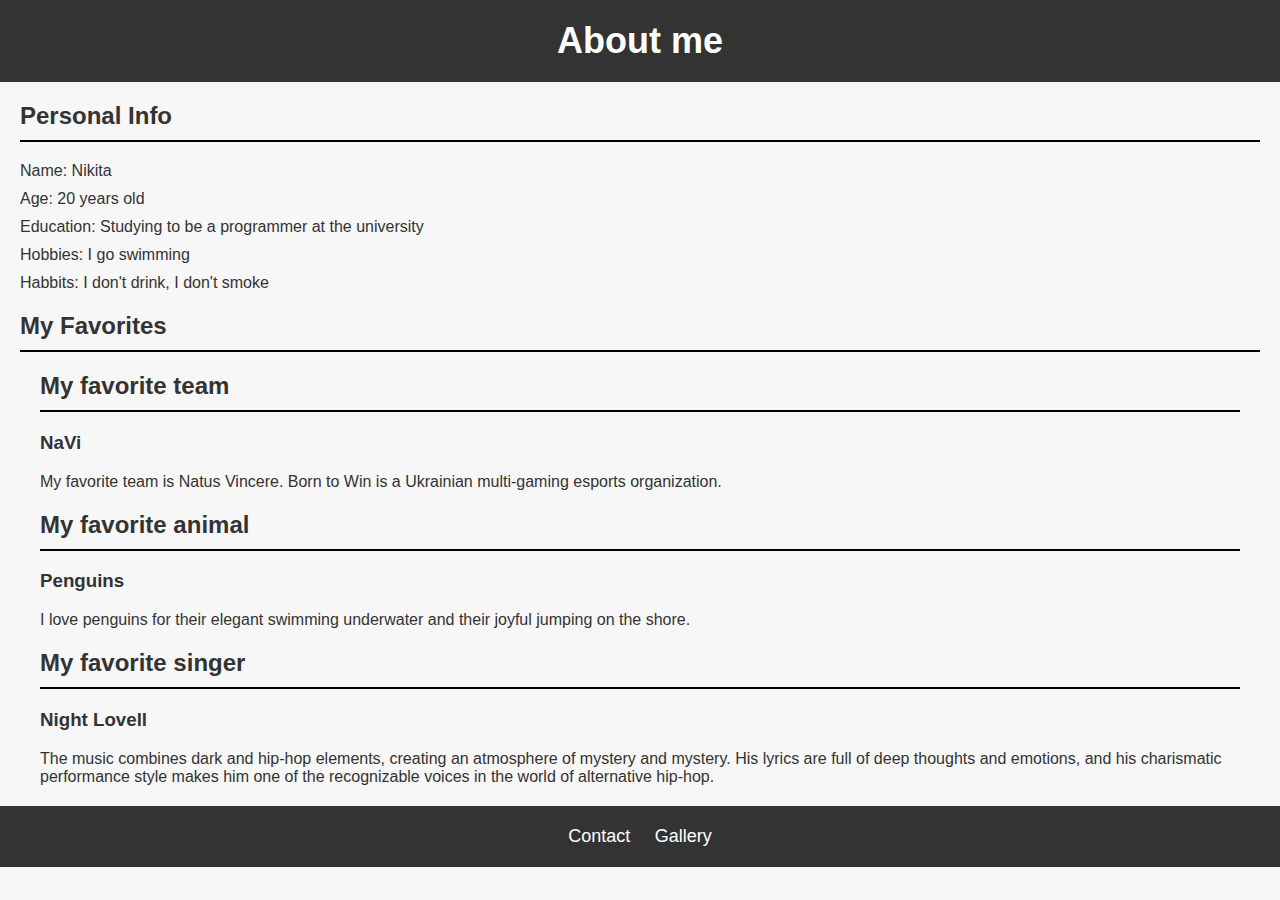
<file: index.html>
<!DOCTYPE html>
<html lang="en">
<head>
    <meta charset="UTF-8">
    <meta name="viewport" content="width=device-width, initial-scale=1.0">
    <title>About me</title>
    <link rel="stylesheet" href="./styles/style_about.css">
</head>
<body>
    <header>
        <h1>About me</h1>
    </header>

    <section class="personal-info">
        <h2>Personal Info</h2>
        <ul>
            <li>Name: Nikita</li>
            <li>Age: 20 years old</li>
            <li>Education: Studying to be a programmer at the university</li>
            <li>Hobbies: I go swimming</li>
            <li>Habbits: I don't drink, I don't smoke</li>
        </ul>
    </section>
    <section class="favorites">
        <h2>My Favorites</h2>
        <section class="favorite-item">
            <h2>My favorite team</h2>
            <h3>NaVi</h3>
            <p>My favorite team is Natus Vincere. Born to Win is a Ukrainian multi-gaming esports organization.</p>
        </section>
        
        <section class="favorite-item">
            <h2>My favorite animal</h2>
            <h3>Penguins</h1>
            <p>I love penguins for their elegant swimming underwater and their joyful jumping on the shore.</p>
        </section>

        <section class="favorite-item">
            <h2>My favorite singer</h2>
            <h3>Night Lovell</h3>
            <p>The music combines dark and hip-hop elements, creating an atmosphere of mystery and mystery. His lyrics are full of deep thoughts and emotions, and his charismatic performance style makes him one of the recognizable voices in the world of alternative hip-hop.</p>
        </section>
    </section>
    <footer>
        <nav>
            <a href="pages/contact.html">Contact</a>
            <a href="pages/gallery.html">Gallery</a>
        </nav>
    </footer>
</body>
</html>
</file>
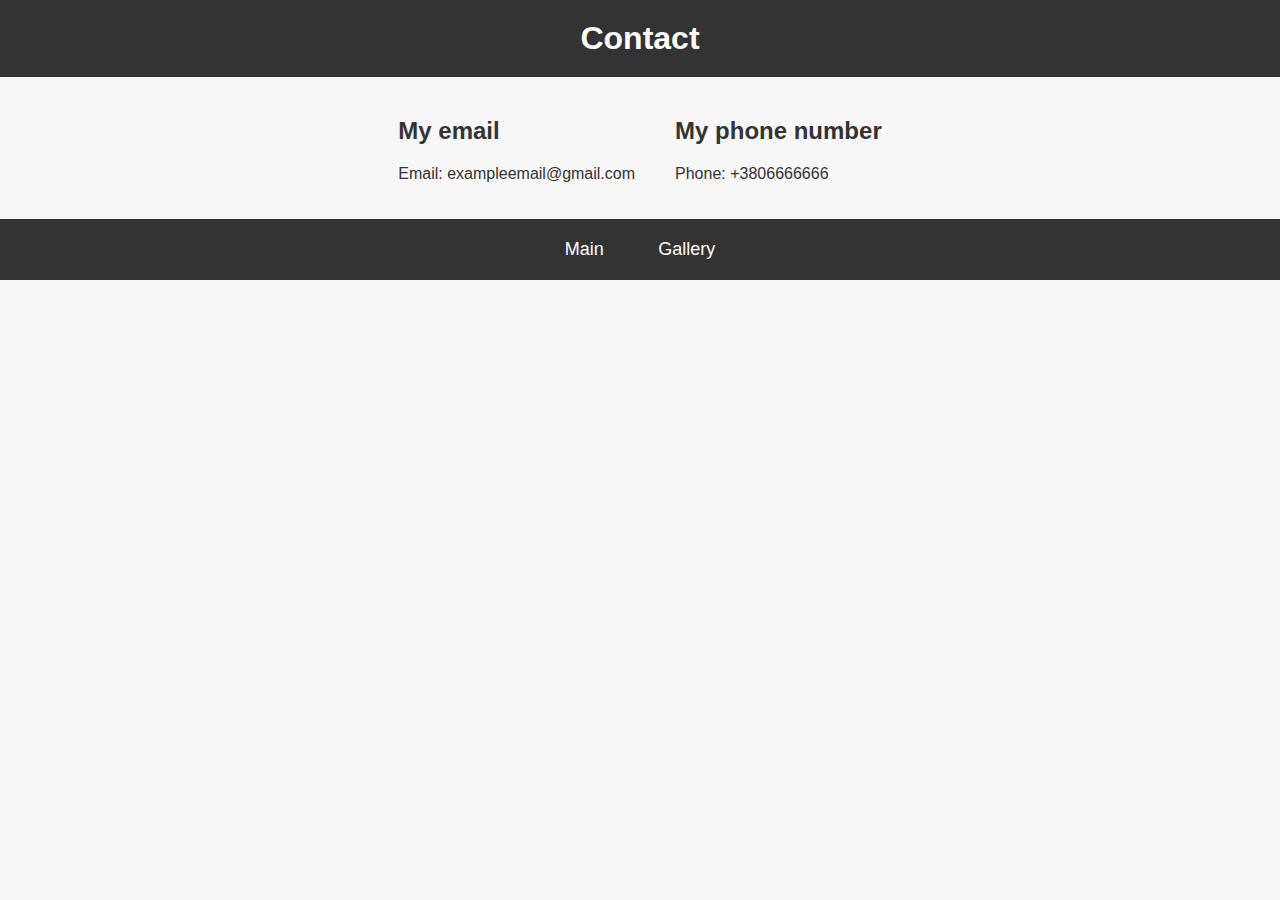
<file: pages/contact.html>
<!DOCTYPE html>
<html lang="en">
<head>
    <meta charset="UTF-8">
    <meta name="viewport" content="width=device-width, initial-scale=1.0">
    <title>Contact</title>
    <link rel="stylesheet" href="../styles/style_contact.css">
</head>
<body>
    <header>
        <h1>Contact</h1>
    </header>

    <section class="contact-info">
        <div>
            <h2>My email</h2>
            <p>Email: exampleemail@gmail.com</p>
        </div>
    
        <div>
            <h2>My phone number</h2>
            <p>Phone: +3806666666</p>
        </div>
    </section>

    <footer>
        <a href="../index.html" class="nav-link">Main</a>
        <a href="gallery.html" class="nav-link">Gallery</a>
    </footer>
</body>
</html>
</file>
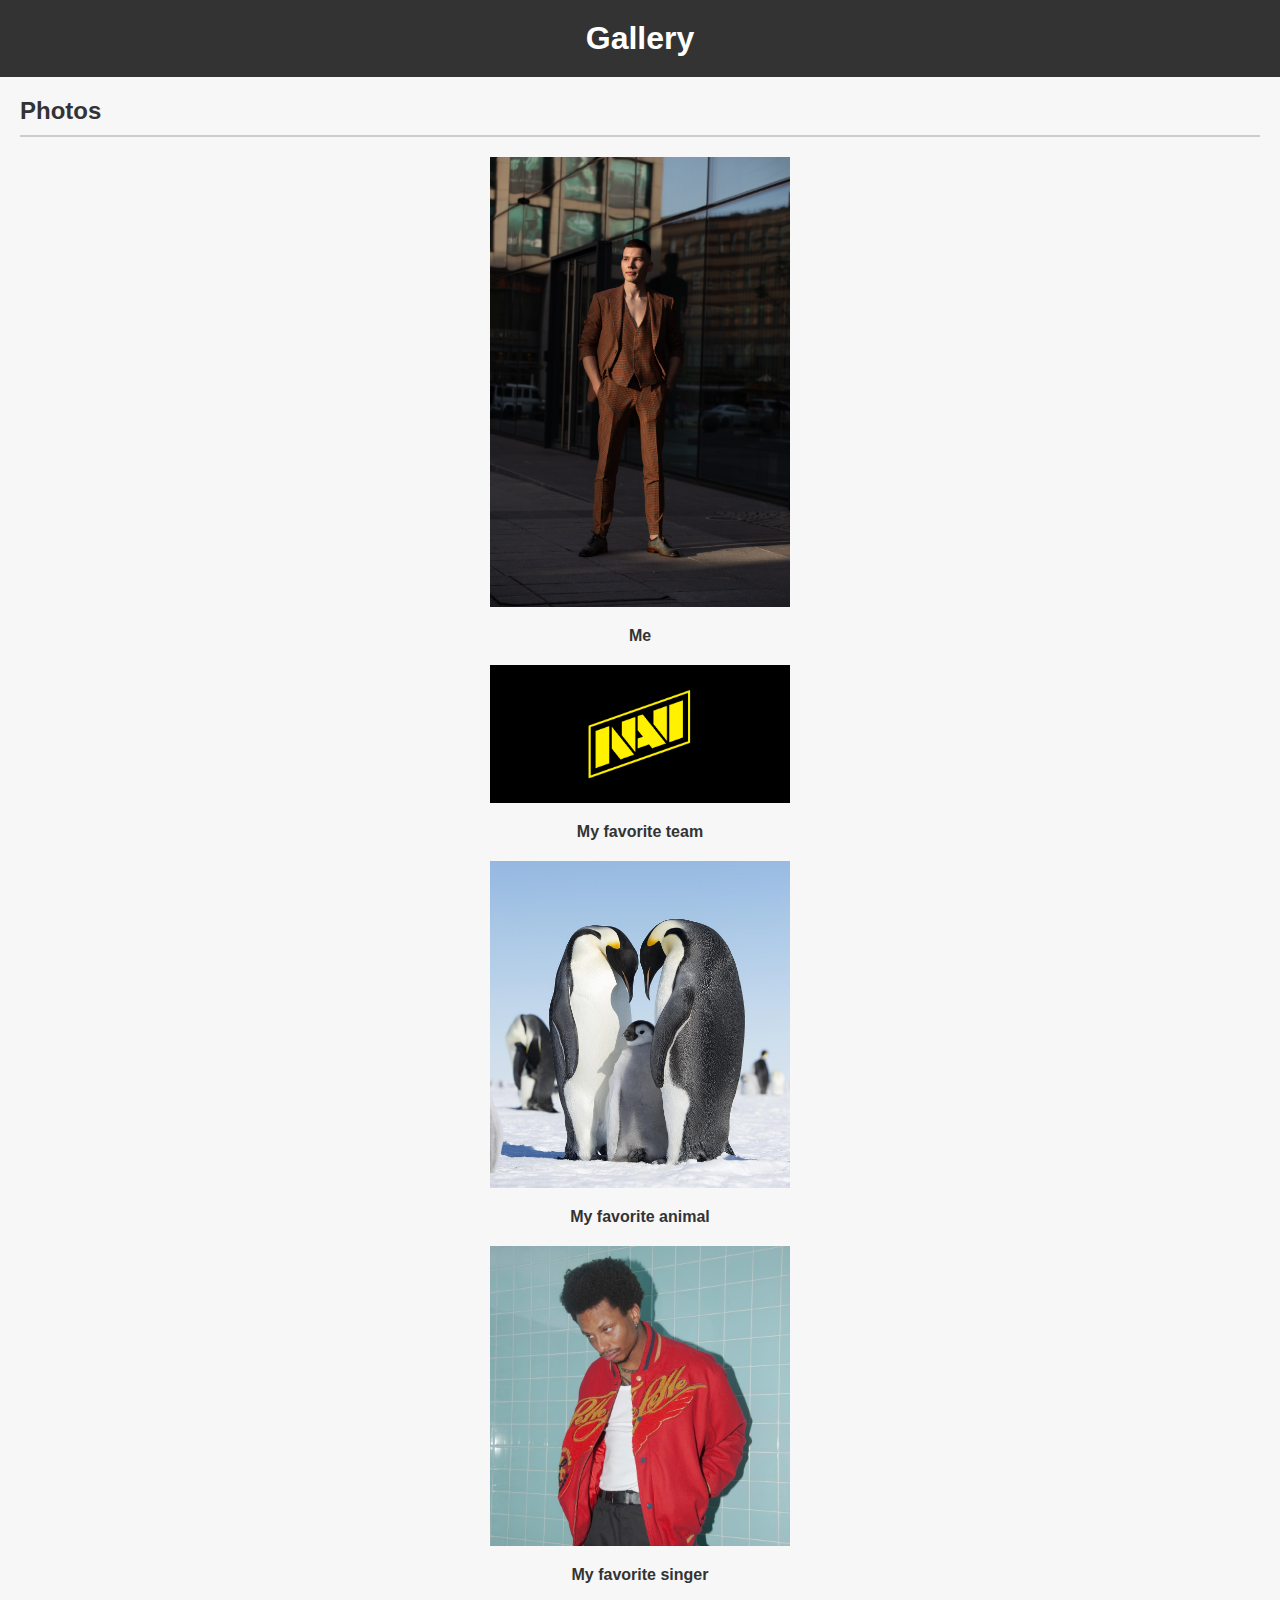
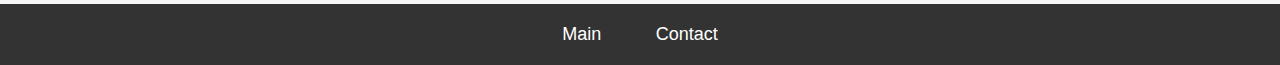
<file: pages/gallery.html>
<!DOCTYPE html>
<html lang="en">
<head>
    <meta charset="UTF-8">
    <meta name="viewport" content="width=device-width, initial-scale=1.0">
    <title>Gallery</title>
    <link rel="stylesheet" href="../styles/style_gallery.css">
</head>
<body>
    <header>
        <h1>Gallery</h1>
    </header>

    <section id = "gallery">
        <h2>Photos</h2>
        <div class="image-container">
            <div class="image">
                <img src="../photos/Me.jpg" alt="Me">
                <p>Me</p>
            </div>
            <div class="image">
                <img src="../photos/navi.jpg" alt="My favorite team">
                <p>My favorite team</p>
            </div>
            <div class="image">
                <img src="../photos/penguins.jpg" alt="My favorite animal">
                <p>My favorite animal</p>
            </div>
            <div class="image">
                <img src="..//photos/night_lovell.jpg" alt="My favorite singer">
                <p>My favorite singer</p>
            </div>
        </div>
    </section>
    
    <footer>
        <nav>
            <a href="../index.html" class="nav-link">Main</a>
            <a href="contact.html" class="nav-link">Contact</a>
        </nav>
    </footer>
</body>
</html>
</file>
<file: styles/style_about.css>
body {
    font-family: Arial, sans-serif;
    background-color: #f7f7f7;
    color: #333;
    margin: 0;
    padding: 0;
}

header {
    background-color: #333;
    color: #fff;
    padding: 20px;
    text-align: center;
}

h1 {
    margin: 0;
    font-size: 36px;
}

section {
    margin: 20px 0;
    padding: 0 20px;
}

h2 {
    font-size: 24px;
    color: #333;
    border-bottom: 2px solid black;
    padding-bottom: 10px;
}

ul {
    list-style-type: none;
    padding: 0;
}

li {
    margin-bottom: 10px;
}

.favorite-item {
    margin-bottom: 20px;
}

footer {
    background-color: #333;
    padding: 20px;
    text-align: center;
}

nav a {
    color: #fff;
    text-decoration: none;
    margin: 0 10px;
    font-size: 18px;
}
</file>
<file: styles/style_contact.css>
body {
    font-family: Arial, sans-serif;
    background-color: #f7f7f7;
    color: #333;
    margin: 0;
    padding: 0;
}

header {
    background-color: #333;
    color: #fff;
    padding: 20px;
    text-align: center;
}

h1 {
    margin: 0;
}

.contact-info {
    display: flex;
    justify-content: center;
    align-items: center;
    margin: 20px 0;
}

.contact-info div {
    margin: 0 20px;
}

h2 {
    color: #333;
}

footer {
    background-color: #333;
    padding: 20px;
    text-align: center;
}

.nav-link {
    color: #fff;
    text-decoration: none;
    margin: 0 10px;
    font-size: 18px;
    padding: 10px 15px;
    border-radius: 5px;
}
</file>
<file: styles/style_gallery.css>
body {
    font-family: Arial, sans-serif;
    background-color: #f7f7f7;
    color: #333;
    margin: 0;
    padding: 0;
}

header {
    background-color: #333;
    color: #fff;
    padding: 20px;
    text-align: center;
}

h1 {
    margin: 0;
}

section {
    margin: 20px 0;
    padding: 0 20px;
}

h2 {
    font-size: 24px;
    color: #333;
    border-bottom: 2px solid #ccc;
    padding-bottom: 10px;
}

.image-container {
    text-align: center;
    margin-bottom: 20px;
}

.image {
    text-align: center;
    margin-bottom: 20px;
}

.image img {
    max-width: 300px;
    height: auto;
}

.image p {
    font-weight: bold;
}

footer {
    background-color: #333;
    padding: 20px;
    text-align: center;
}

.nav-link {
    color: #fff;
    text-decoration: none;
    margin: 0 10px;
    font-size: 18px;
    padding: 10px 15px;
    border-radius: 5px;
}
</file>
